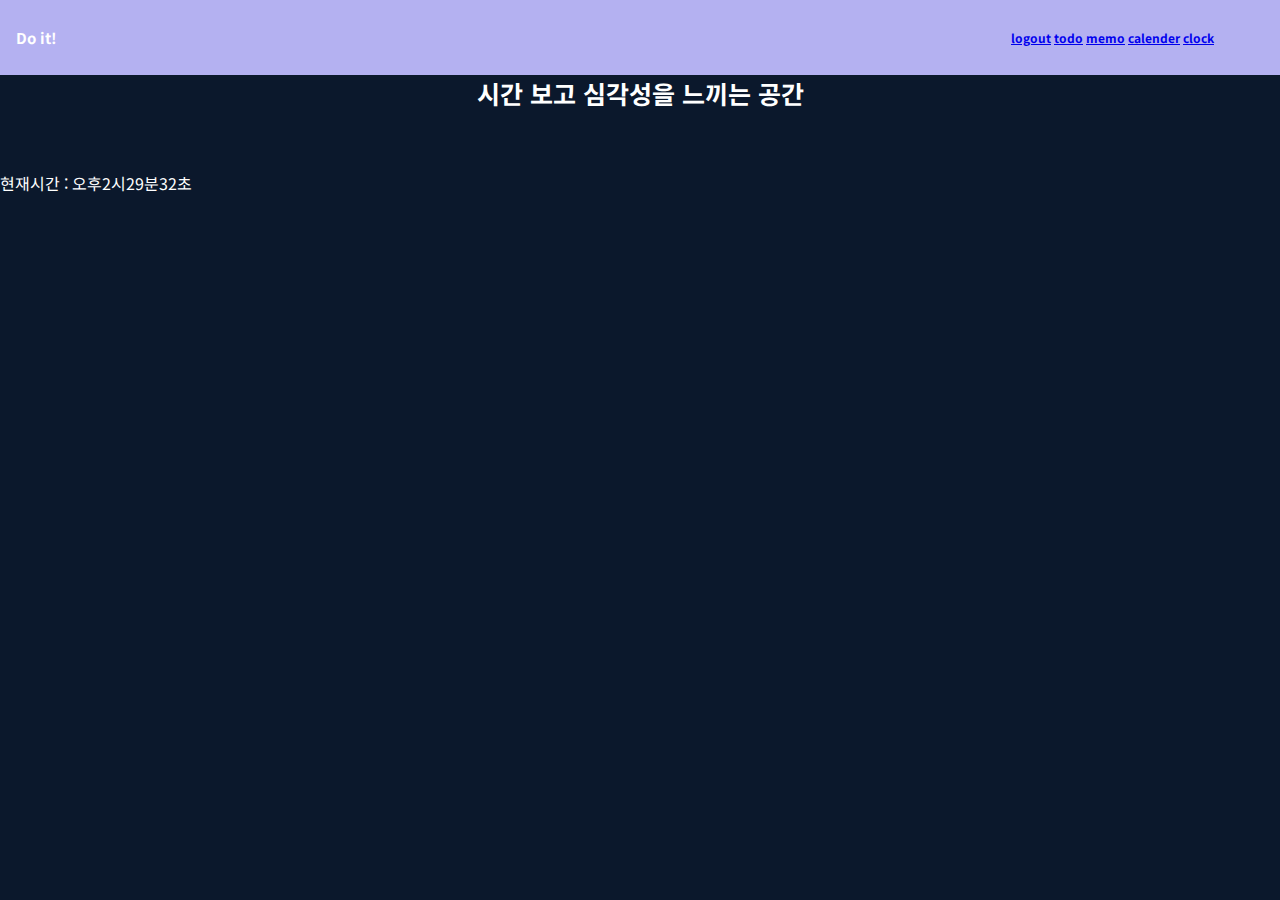
<file: clock.html>
<!DOCTYPE html>
<html lang="ko-KR">
<head>
    <meta charset="utf-8">
    <title>시간</title>
    <link rel="stylesheet" href="clock.css">
    <header>
        <h1>Do it!</h1>
            <nav style="padding:10px 50px 10px 50px;">
                <span><a href="index.html">logout</a></span>
                <span><a href="todo.php">todo</a></span>
                <span><a href="memo.php">memo</a></span>
                <span><a href="calender.html">calender</a></span>
                <span><a href="clock.html">clock</a></span>
            </nav>
    </header>
</head>
<body onload="showClock()">
    <section class="clock-form">
        <h1>시간 보고 심각성을 느끼는 공간</h1>
        <div id="divClock" class="clock"></div>
                <script type="text/javascript">
                    function showClock()
                    {
                        var currentDate=new Date();
                        var divClock=document.getElementById("divClock");
                        var apm=currentDate.getHours();
                        if(apm<12)
                        {
                            apm="오전";
                        }
                        else
                        {
                            apm="오후";
                        }
                        
                        var msg = "현재시간 : "+apm +(currentDate.getHours()-12)+"시";
                        msg += currentDate.getMinutes() + "분";
                        msg += currentDate.getSeconds() + "초";
                        
                        divClock.innerText=msg;
                        
                        setTimeout(showClock,1000);
                    }
                </script>
    </section>
</body>
</html>
</file>
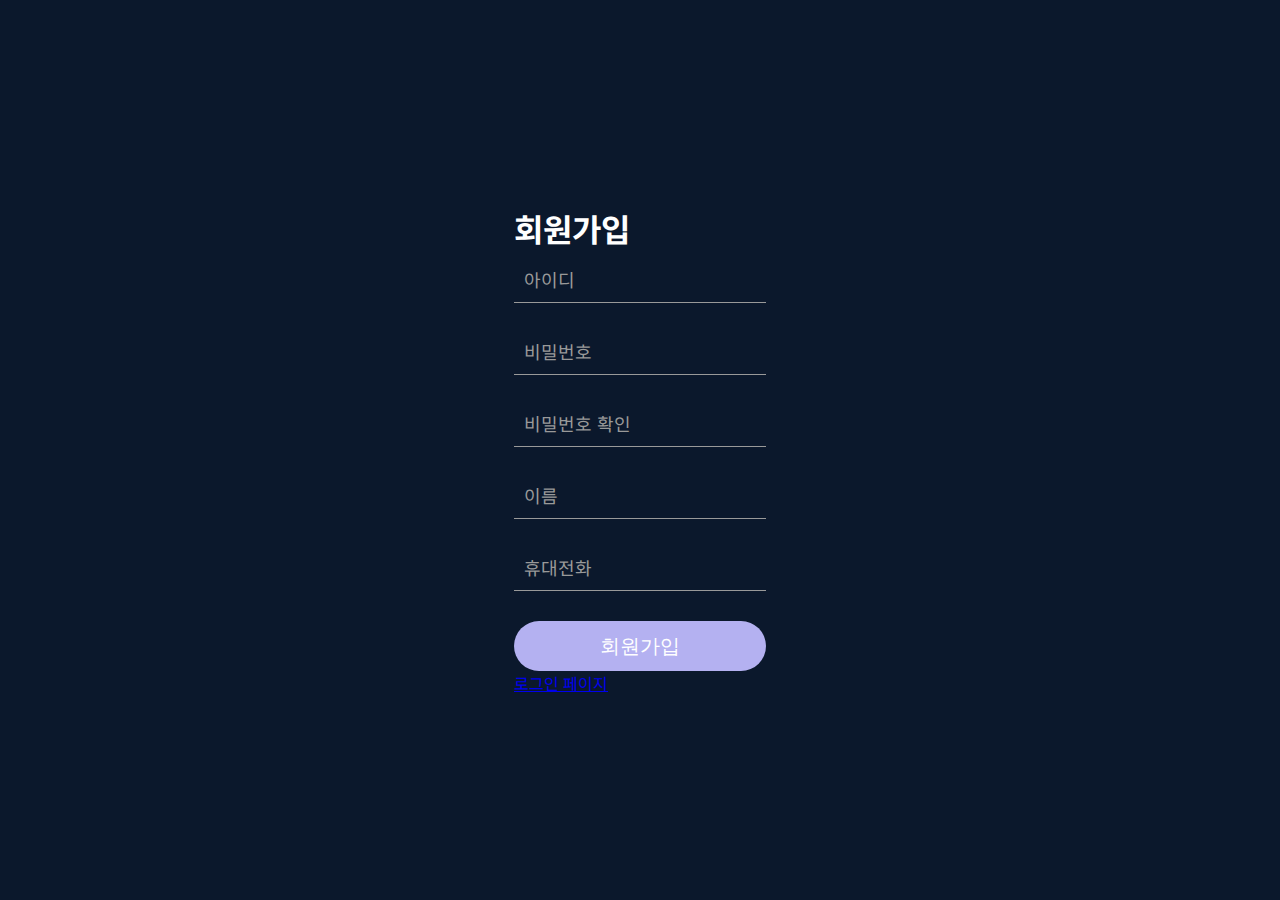
<file: member_create.html>
<!DOCTYPE html>
<html lang="ko-KR">
<head>
    <meta charset="utf-8">
    <title>회원가입</title>
    <link rel="stylesheet" href="member_create.css">
    <script language="javascript">

        function Input() 
        {

            if(document.frmInput.email.value == "") {
                alert("please check your Email.");
                document.frmInput.email.focus();
                return false;
            }
            if(document.frmInput.pw_1.value == "") {
                alert("please check your Password.");
                document.frmInput.pw_1.focus();
                return false;
            }
            if(document.frmInput.pw_2.value == "") {
                alert("please check your Repeat Password.");
                document.frmInput.pw_2.focus();
                return false;
            }

            if(document.frmInput.name.value == "") {
                alert("please check your Name.");
                document.frmInput.name.focus();
                return false;
            }

            if(document.frmInput.Phone.value == "") {
                alert("please check your Phone Number.");
                document.frmInput.Phone.focus();
                return false;
            }

            document.frmInput.submit();
        }

    </script>
</head>
<body>
    <section class="register_form">
        <h1>회원가입</h1>                 
            <form name="frmInput" action="memberWrite.php" method="post" enctype="multipart/form-data">
                <div class="int-area">
                    <input type="email" name="email" id="email" autocomplete="off" required>
                    <label for="email">아이디</label>
                </div>
                <div class="int-area">
                    <input type="password" name="pw_1" id="pw_1" autocomplete="off" required>
                    <label for="pw_1">비밀번호</label>
                </div>
                <div class="int-area">
                    <input type="password" name="pw_2" id="pw_2" autocomplete="off" required>
                    <label for="pw_2">비밀번호 확인</label>
                </div>
                <div class="int-area">
                    <input type="text" name="name" id="name" autocomplete="off" required>
                    <label for="name">이름</label>
                </div>
                <div class="int-area">
                    <input type="tel" name="Phone" id="Phone" autocomplete="off" required>
                    <label for="Phone">휴대전화</label>
                </div>
                <div class="btn-area">
                    <button type="button" onclick="Input()">회원가입</button>
                </div>
                <div class="caption2">
                    <a href="index.html">로그인 페이지</a>
                </div>
            </form>
</body>
</html>
</file>
<file: clock.css>
@import url('https://fonts.googleapis.com/css2?family=Dongle:wght@400;700&family=Noto+Sans+KR&display=swap'); /*폰트 사이트에서 복붙한거*/


* {margin: 0; padding: 0; box-sizing: border-box;}
body {
    font-family: 'Dongle', sans-serif; /*폰트 사이트에서 복붙한거*/
    font-family: 'Noto Sans KR', sans-serif; /*폰트 사이트에서 복붙한거*/
    color :#fff;
    background-color: #0b182c; /*이거 원래 없는거임*/
	padding-top: 75px;
}
header {
	position: fixed;
	top: 0;
	left: 0;
	right: 0;
	font-size: 12px;
	height: 75px;
	padding: 1rem;
	color: white;
	background: #b4b1f1;
	font-weight: bold;
	display: flex;
	justify-content: space-between;
	align-items: center;
  }
  header h1 {
    font-size: 15px;
  }
.clock-form { position: relative; z-index: 2; }
.clock-form h1 {
    font-size: 25px; color: #fff;
    text-align: center;
    margin-bottom: 60px;
}
/*
.int-area {
    width: 400; position: relative;
    margin-top: 20px;
}
.int-area:first-child {margin-top: 0;}
.int-area input {
    width: 100%;
    padding: 20px 10px 10px;
    background-color: transparent;
    border: none;
    border-bottom: 1px solid #999;
    font-size: 18px; color: #fff;
    outline: none;
}
.btn-area {margin-top: 30px;}
.btn-area button {
    width: 100%; height: 50px;
    background: #166cea;
    color: #fff;
    font-size: 20px;
    border: none;
    border-radius: 25px;
    cursor: pointer;
}

*/
</file>
<file: member_create.css>
@import url('https://fonts.googleapis.com/css2?family=Dongle:wght@400;700&family=Noto+Sans+KR&display=swap'); /*폰트 사이트에서 복붙한거*/


* {margin: 0; padding: 0; box-sizing: border-box;}
body {
    font-family: 'Dongle', sans-serif; /*폰트 사이트에서 복붙한거*/
    font-family: 'Noto Sans KR', sans-serif; /*폰트 사이트에서 복붙한거*/
    display: flex;
    justify-content: center;
    align-items: center;
    height: 100vh;
    /*background: url("bg.jpg") no-repeat center; /*bg.jpg 맘에 드는 배경 사진 이름 저걸로 저장하면 됨*/
    background-size: cover;
    background-color: #0b182c; /*이거 원래 없는거임*/
    color:#fff;
}
/*body::before {
    content: "";
    position: absolute; z-index: 1;
    top: 0; right: 0; bottom: 0; left: 0;
    background-color: rgba(0,0,0,.7); 
}*/

.register-form { position: relative; z-index: 2; }
.register-form h1 {
    font-size: 32px; color: #fff;
    text-align: center;
    margin-bottom: 60px;
}
.int-area {
    width: 400; position: relative;
    margin-top: 20px;
}
.int-area:first-child {margin-top: 0;}
.int-area input {
    width: 100%;
    padding: 20px 10px 10px;
    background-color: transparent;
    border: none;
    border-bottom: 1px solid #999;
    font-size: 18px; color: #fff;
    outline: none;
}
.int-area label {
    position: absolute; left: 10px; top: 15px;
    font-size: 18px; color: #999;
    transition: top .5s ease;
}
.int-area label.warning {
    color: red !important;
    animation: warning .3s ease;
    animation-iteration-count: 3;
}
@keyframes warning {
    0% { transform: translateX(-8px);}
    25% { transform: translateX(8px);}
    50% { transform: translateX(-8px);}
    75% { transform: translateX(8px);}
}
.int-area input:focus + label,
.int-area input:valid + label {
    top: -2px;
    font-size: 13px; color: #b4b1f1;
}

.btn-area {margin-top: 30px;}
.btn-area button {
    width: 100%; height: 50px;
    background: #b4b1f1;
    color: #fff;
    font-size: 20px;
    border: none;
    border-radius: 25px;
    cursor: pointer;
}
</file>
